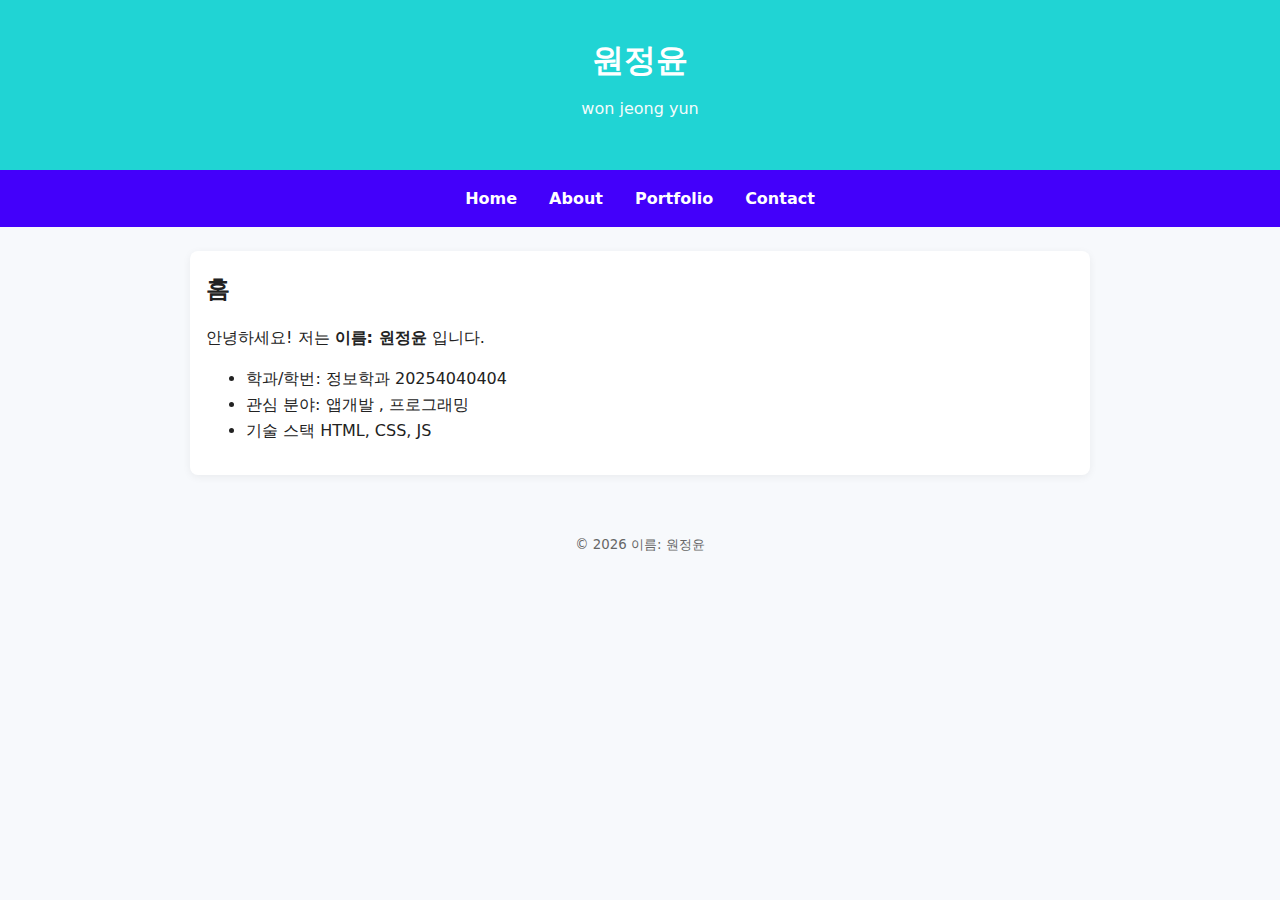
<file: index.html>
<!DOCTYPE html>
<html lang="ko">

<head>
  <meta charset="UTF-8" />
  <meta name="viewport" content="width=device-width, initial-scale=1.0" />
  <title>인터넷활용 실습 템플릿</title>
  <link rel="stylesheet" href="style.css">
</head>

<body>
  <header>
    <h1>원정윤</h1>
    <p class="subtitle">won jeong yun </p>
  </header>
  <nav>
    <a href="index.html">Home</a>
    <a href="about.html">About</a>
    <a href="portfolio.html">Portfolio</a>
    <a href="contact.html">Contact</a>
  </nav>
  <main class="container">
    <section>
      <h2>홈</h2>
      <p>안녕하세요! 저는 <strong>이름: 원정윤</strong> 입니다.</p>
      <ul>
        <li>학과/학번: 정보학과 20254040404 </li>
        <li>관심 분야: 앱개발 , 프로그래밍 </li>
        <li>기술 스택 HTML, CSS, JS</li>
      </ul>
    </section>
  </main>
  <footer>
    <small>&copy; <span id="year"></span> 이름: 원정윤</small>
  </footer>
  <script src="script.js"></script>
</body>

</html>
</file>
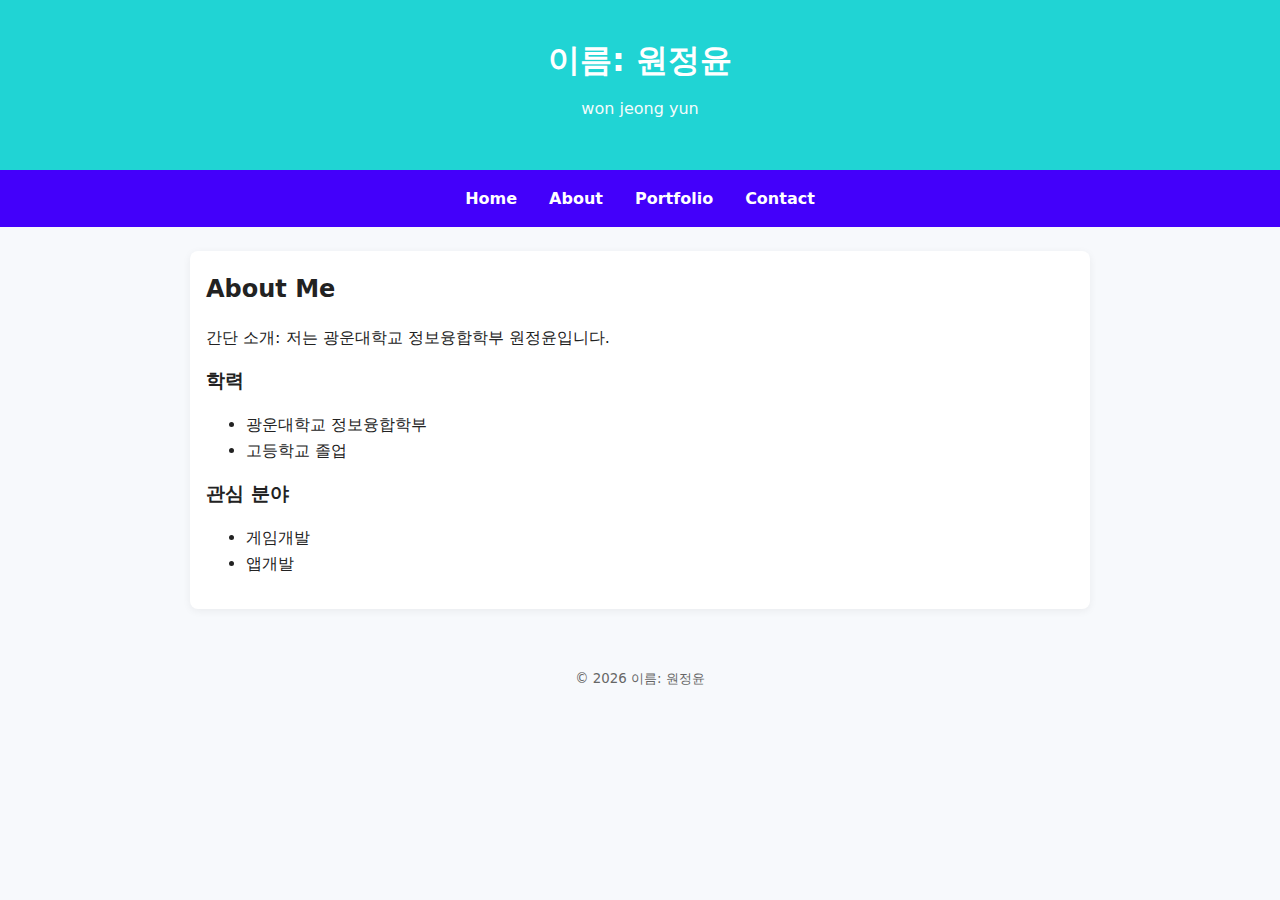
<file: about.html>
<!DOCTYPE html>
<html lang="ko">
<head>
  <meta charset="UTF-8" />
  <meta name="viewport" content="width=device-width, initial-scale=1.0"/>
  <title>인터넷활용 실습 템플릿</title>
  <link rel="stylesheet" href="style.css">
</head>
<body>
<header>
  <h1>이름: 원정윤</h1>
  <p class="subtitle"> won jeong yun</p>
</header>
<nav>
  <a href="index.html">Home</a>
  <a href="about.html">About</a>
  <a href="portfolio.html">Portfolio</a>
  <a href="contact.html">Contact</a>
</nav>
<main class="container">
<section>
  <h2>About Me</h2>
  <p>간단 소개: 저는 광운대학교 정보융합학부 원정윤입니다.</p>
  <h3>학력</h3>
  <ul>
    <li>광운대학교 정보융합학부</li>
    <li>고등학교 졸업</li>
  </ul>
  <h3>관심 분야</h3>
  <ul>
    <li>게임개발</li>
    <li>앱개발</li>
  </ul>
</section>
</main>
<footer>
  <small>&copy; <span id="year"></span> 이름: 원정윤</small>
</footer>
<script src="script.js"></script>
</body>
</html>
</file>
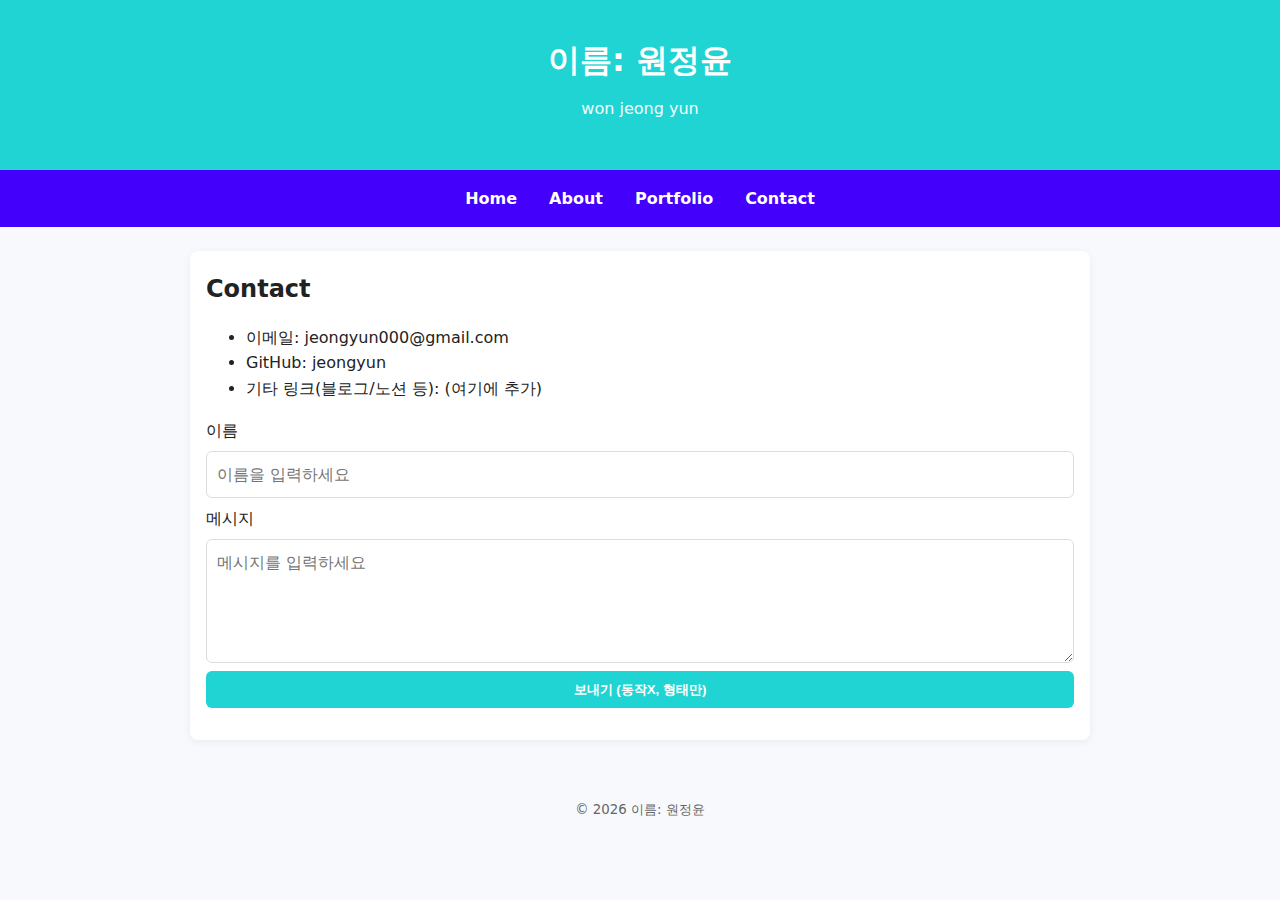
<file: contact.html>
<!DOCTYPE html>
<html lang="ko">
<head>
  <meta charset="UTF-8" />
  <meta name="viewport" content="width=device-width, initial-scale=1.0"/>
  <title>인터넷활용 실습 템플릿</title>
  <link rel="stylesheet" href="style.css">
</head>
<body>
<header>
  <h1>이름: 원정윤</h1>
  <p class="subtitle">won jeong yun</p>
</header>
<nav>
  <a href="index.html">Home</a>
  <a href="about.html">About</a>
  <a href="portfolio.html">Portfolio</a>
  <a href="contact.html">Contact</a>
</nav>
<main class="container">
<section>
  <h2>Contact</h2>
  <ul>
    <li>이메일: jeongyun000@gmail.com</li>
    <li>GitHub: jeongyun</li>
    <li>기타 링크(블로그/노션 등): (여기에 추가)</li>
  </ul>
  <!-- 아래는 정말 기본 예시 폼입니다. JS 없이도 동작하지 않아도 되며, 형태만 제공합니다. -->
  <form class="contact-form" onsubmit="return false;">
    <label>이름</label>
    <input type="text" placeholder="이름을 입력하세요">
    <label>메시지</label>
    <textarea rows="4" placeholder="메시지를 입력하세요"></textarea>
    <button type="submit">보내기 (동작X, 형태만)</button>
  </form>
</section>
</main>
<footer>
  <small>&copy; <span id="year"></span> 이름: 원정윤</small>
</footer>
<script src="script.js"></script>
</body>
</html>
</file>
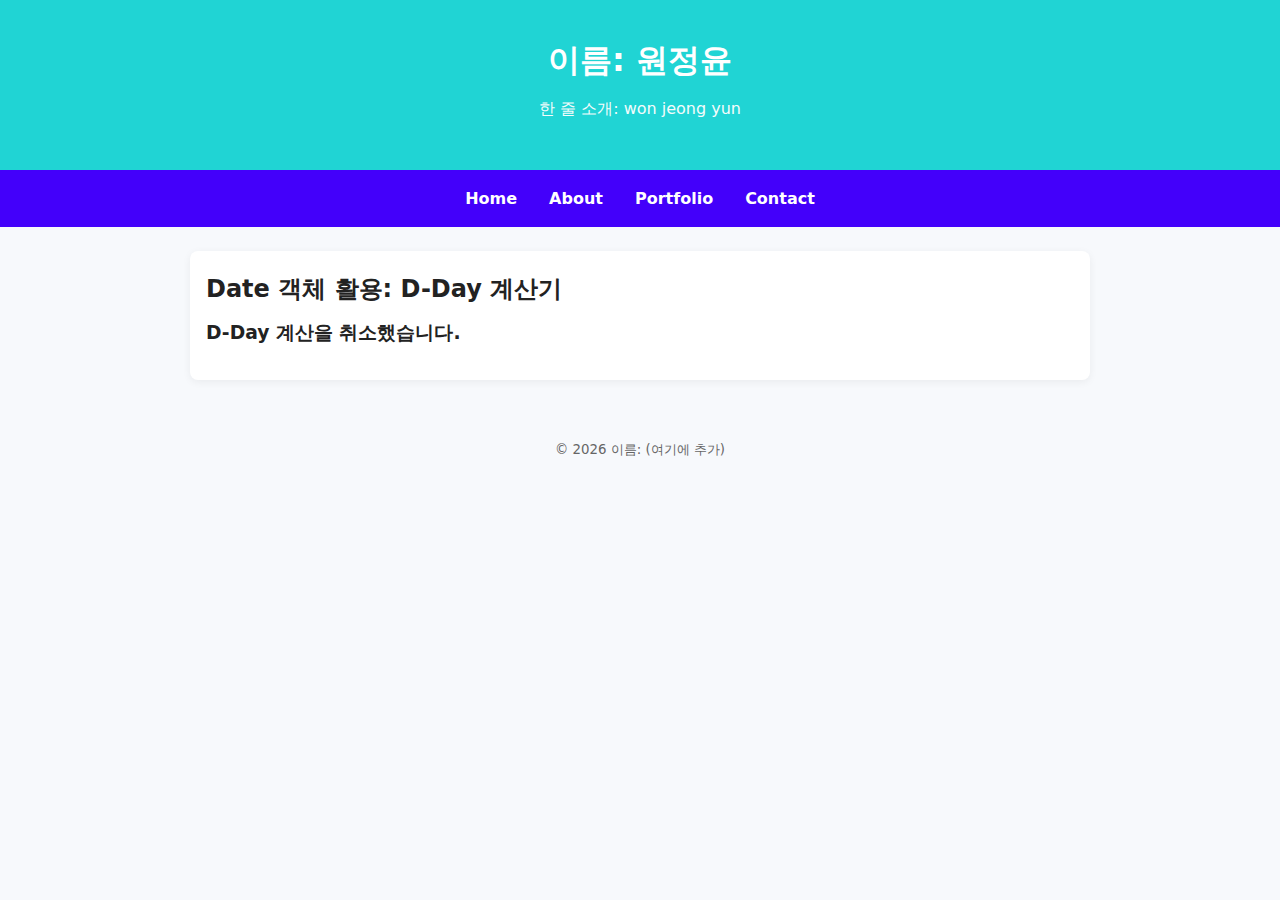
<file: dday_sample.html>
<!DOCTYPE html>
<html lang="ko">
<head>
  <meta charset="UTF-8" />
  <meta name="viewport" content="width=device-width, initial-scale=1.0"/>
  <title>D-Day 계산기 - 인터넷활용 실습</title>
  <link rel="stylesheet" href="style.css">
</head>
<body>
<header>
  <h1>이름: 원정윤</h1>
  <p class="subtitle">한 줄 소개: won jeong yun</p>
</header>
<nav>
  <a href="index.html">Home</a>
  <a href="about.html">About</a>
  <a href="portfolio.html">Portfolio</a>
  <a href="contact.html">Contact</a>
</nav>
<main class="container">
<section>
  <h2>Date 객체 활용: D-Day 계산기</h2>
  
  <script>
    // 1. 오늘 날짜 객체 생성
    let now = new Date(); 

    // 2. prompt()로 사용자에게 연, 월, 일 입력받기
    let year = prompt("목표 연도를 입력하세요 (예: 2025)", "2025");
    let month = prompt("목표 월을 입력하세요 (1~12)", "12");
    let day = prompt("목표 일을 입력하세요 (1~31)", "25");

    // 사용자가 '취소'를 누르거나 값을 입력하지 않은 경우
    if (!year || !month || !day) {
      document.write("<h3>D-Day 계산을 취소했습니다.</h3>");
    } else {
      // 3. 입력받은 값으로 목표 날짜 객체 생성
      // Date 객체의 월은 0부터 시작(0=1월)하므로 입력값에서 1을 빼줍니다. 
      let targetDate = new Date(year, month - 1, day); 

      // 4. 날짜 차이 계산 (밀리초 단위)
      // getTime() : 1970년 1월 1일부터 경과된 밀리초 반환 
      let diffMs = targetDate.getTime() - now.getTime();

      // 5. 밀리초(ms)를 일(day) 단위로 변환
      // Math.ceil()은 소수점 올림 (D-Day는 보통 당일을 포함하므로)
      let diffDay = Math.ceil(diffMs / (1000 * 60 * 60 * 24));

      // 6. document.write()로 결과 출력
      document.write("<h3>목표 날짜: " + targetDate.toLocaleString() + "</h3>"); 

      if (diffDay === 0) {
        document.write("<h3> D-Day 입니다!</h3>");
      } else if (diffDay > 0) {
        document.write("<h3> D-" + diffDay + "일 남았습니다.</h3>");
      } else {
        document.write("<h3> D+" + Math.abs(diffDay) + "일 지났습니다.</h3>"); 
      }

      document.write("<hr>");
      document.write("<p>오늘 날짜: " + now.toLocaleString() + "</p>");
      document.write("<p><i>새로고침(F5)을 눌러 다시 계산할 수 있습니다.</i></p>");
    }
  </script>

</section>
</main>
<footer>
  <small>&copy; <span id="year"></span> 이름: (여기에 추가)</small>
</footer>
<script src="script.js"></script>
</body>
</html>
</file>
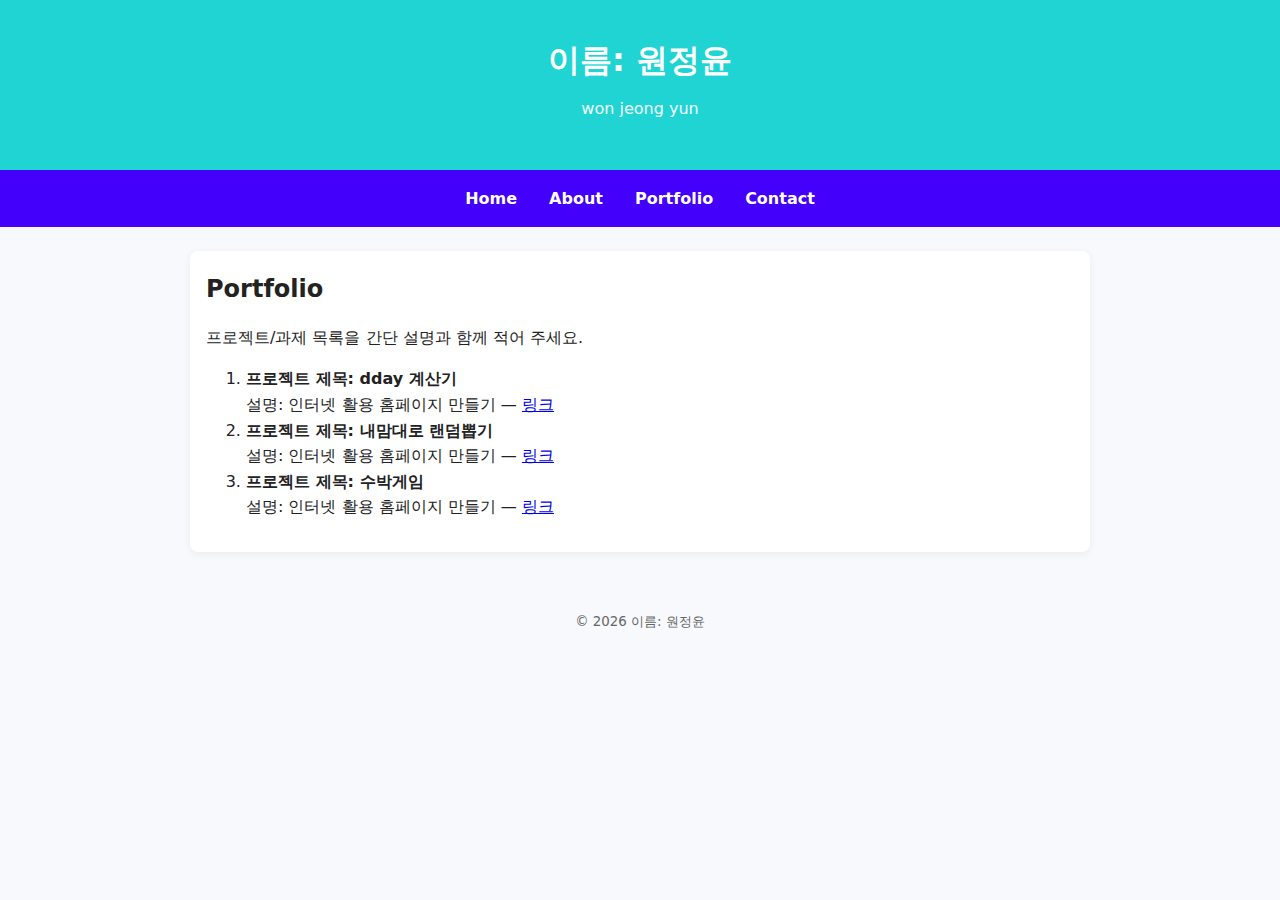
<file: portfolio.html>
<!DOCTYPE html>
<html lang="ko">
<head>
  <meta charset="UTF-8" />
  <meta name="viewport" content="width=device-width, initial-scale=1.0"/>
  <title>인터넷활용 실습 템플릿</title>
  <link rel="stylesheet" href="style.css">
</head>
<body>
<header>
  <h1>이름: 원정윤 </h1>
  <p class="subtitle">won jeong yun </p>
</header>
<nav>
  <a href="index.html">Home</a>
  <a href="about.html">About</a>
  <a href="portfolio.html">Portfolio</a>
  <a href="contact.html">Contact</a>
</nav>
<main class="container">
<section>
  <h2>Portfolio</h2>
  <p>프로젝트/과제 목록을 간단 설명과 함께 적어 주세요.</p>
  <ol>
    <li>
      <strong>프로젝트 제목: dday 계산기</strong><br>
      설명:  인터넷 활용 홈페이지 만들기 — <a href="dday_sample.html">링크</a>
    </li>
    <li>
      <strong>프로젝트 제목: 내맘대로 랜덤뽑기</strong><br>
      설명: 인터넷 활용 홈페이지 만들기 — <a href="radom_sample.html">링크</a>
    </li>
    <li>
      <strong>프로젝트 제목: 수박게임</strong><br>
      설명: 인터넷 활용 홈페이지 만들기 — <a href="수박게임.html">링크</a>
    </li>
  </ol>
</section>
</main>
<footer>
  <small>&copy; <span id="year"></span> 이름: 원정윤</small>
</footer>
<script src="script.js"></script>
</body>
</html>
</file>
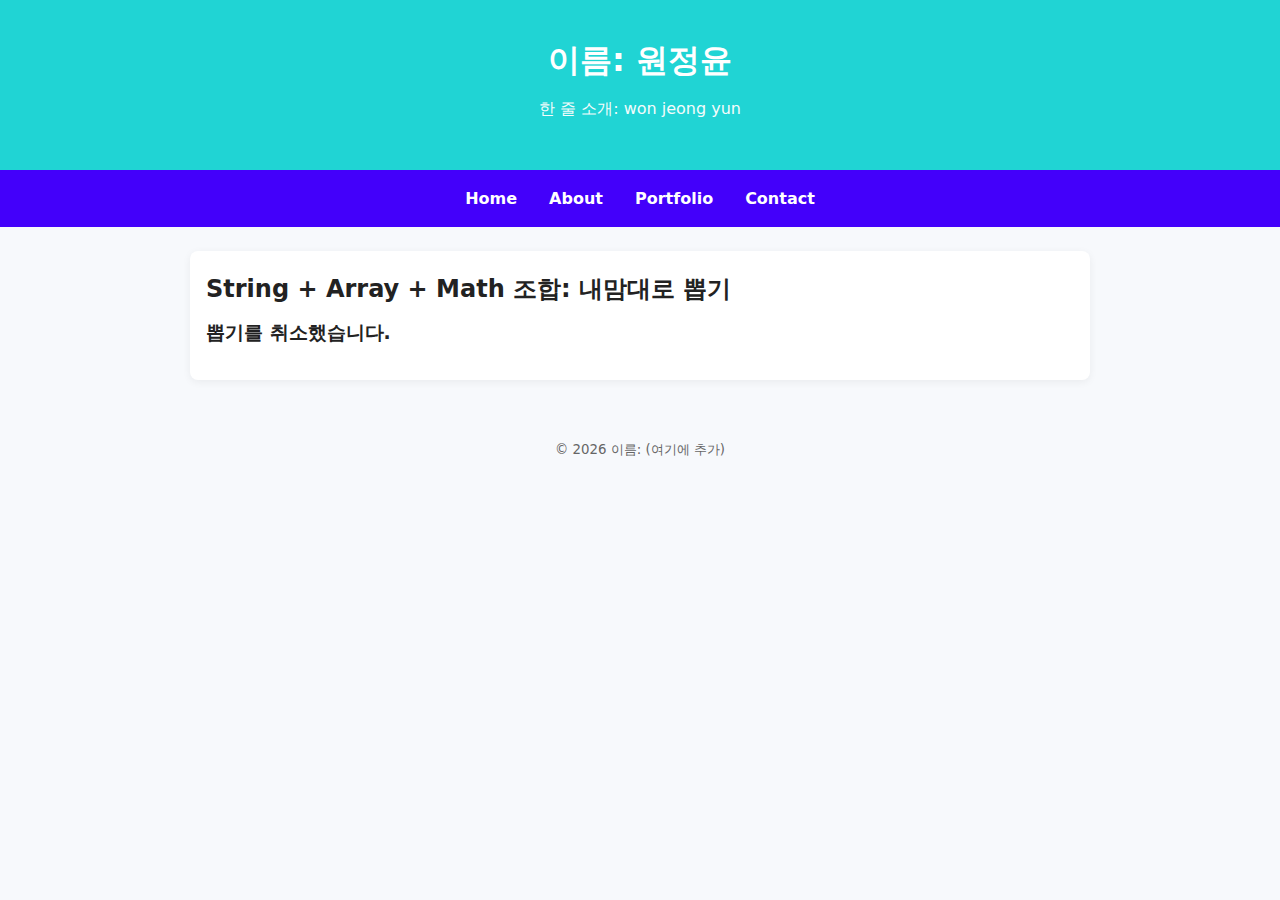
<file: radom_sample.html>
<!DOCTYPE html>
<html lang="ko">
<head>
  <meta charset="UTF-8" />
  <meta name="viewport" content="width=device-width, initial-scale=1.0"/>
  <title>내맘대로 랜덤 뽑기 - 인터넷활용 실습</title>
  <link rel="stylesheet" href="style.css">
</head>
<body>
<header>
  <h1>이름: 원정윤</h1>
  <p class="subtitle">한 줄 소개: won jeong yun</p>
</header>
<nav>
  <a href="index.html">Home</a>
  <a href="about.html">About</a>
  <a href="portfolio.html">Portfolio</a>
  <a href="contact.html">Contact</a>
</nav>
<main class="container">
<section>
  <h2>String + Array + Math 조합: 내맘대로 뽑기</h2>
  
  <script>
    // 1. String: prompt()로 사용자에게 '문자열' 입력받기
    let defaultList = "제육볶음,돈까스,순대국,김치찌개,햄버거,초밥,파스타,샐러드,떡볶이,마라탕,사과,바나나,딸기,수박";
    let inputString = prompt("항목을 콤마(,)로 구분하여 입력하세요", defaultList);

    // 사용자가 '취소'를 누른 경우
    if (!inputString) {
      document.write("<h3>뽑기를 취소했습니다.</h3>");
    } else {
      
      // 2. Array: String.split(',') 메소드로 '문자열'을 '배열'로 변환
      let items = inputString.split(','); 

      // 3. Math: Math.random()과 Math.floor()로 랜덤 인덱스 뽑기
      let index = Math.floor(Math.random() * items.length); 

      // 4. 결과 출력
      document.write("<h3>입력한 항목 (총 " + items.length + "개):</h3>");
      document.write("<p>" + inputString + "</p>");
      document.write("<hr>");
      document.write("<h3> 당신의 선택은...</h3>");

      // .trim() : 공백 제거
      let choice = items[index].trim();

      document.write("<h1> " + choice + " !!!!</h1>");
      document.write("<p><i>새로고침(F5)을 눌러 다시 뽑을 수 있습니다.</i></p>");
    }
  </script>

</section>
</main>
<footer>
  <small>&copy; <span id="year"></span> 이름: (여기에 추가)</small>
</footer>
<script src="script.js"></script>
</body>
</html>
</file>
<file: style.css>
/* =============================================================
   색상 테마는 "여기"에서 바꿉니다. (파랑 계열 기본)
   원하는 색상 코드로 아래 4가지만 바꿔보세요.
   ------------------------------------------------------------- */
:root {
  --primary: #20d4d4;      /* 메인 포인트 색상 */
  --primary-dark: #4300fa; /* 호버/진한 포인트 */
  --bg: #f7f9fc;           /* 전체 배경 색 */
  --text: #222222;         /* 본문 글자 색 */
}
/* ============================================================= */

* { box-sizing: border-box; }
body {
  margin: 0;
  font-family: system-ui, -apple-system, "Segoe UI", Roboto, "Noto Sans KR", Arial, sans-serif;
  background: var(--bg);
  color: var(--text);
  line-height: 1.6;
}

header {
  padding: 2rem 1rem;
  text-align: center;
  background: var(--primary);
  color: #ffffff;
}
header .subtitle { margin-top: .25rem; opacity: .95; }

nav {
  background: var(--primary-dark);
  display: flex;
  gap: 1rem;
  padding: .75rem 1rem;
  justify-content: center;
  flex-wrap: wrap;
}
nav a {
  color: #ffffff;
  text-decoration: none;
  font-weight: 600;
  padding: .25rem .5rem;
}
nav a:hover { text-decoration: underline; }

.container {
  max-width: 900px;
  margin: 1.5rem auto;
  padding: 1rem;
  background: #ffffff;
  border-radius: 8px;
  box-shadow: 0 2px 8px rgba(0,0,0,.06);
}

section { margin-bottom: 1rem; }
h1, h2, h3 { margin: .2rem 0 .6rem; }

.contact-form {
  display: grid;
  grid-template-columns: 1fr;
  gap: .5rem;
  margin-top: 1rem;
}
input, textarea {
  width: 100%;
  padding: .6rem;
  border: 1px solid #ddd;
  border-radius: 6px;
  font: inherit;
}
button {
  padding: .6rem .8rem;
  border: none;
  border-radius: 6px;
  background: var(--primary);
  color: #fff;
  cursor: pointer;
  font-weight: 600;
}
button:hover { background: var(--primary-dark); }

footer {
  text-align: center;
  padding: 2rem 1rem;
  color: #666;
}

@media (max-width: 600px) {
  header h1 { font-size: 1.25rem; }
  .container { margin: 1rem; padding: .75rem; }
}
</file>
